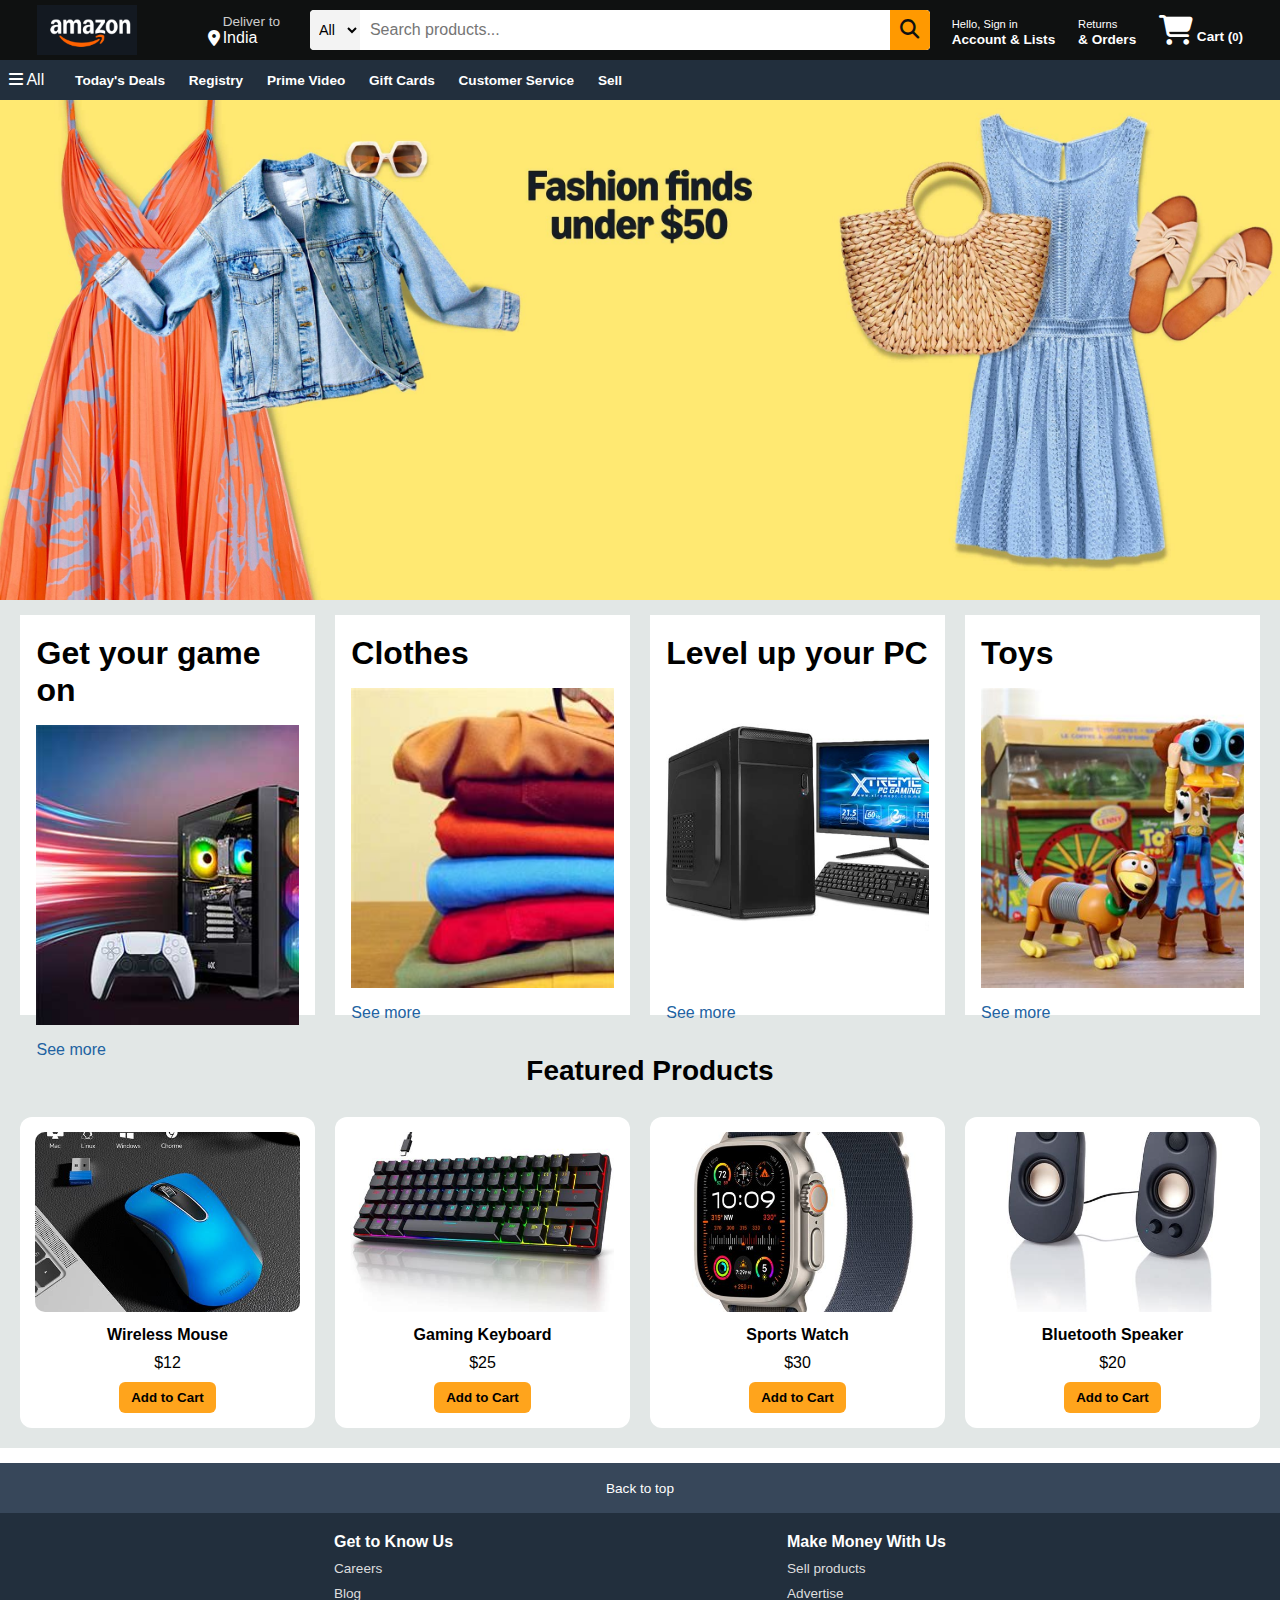
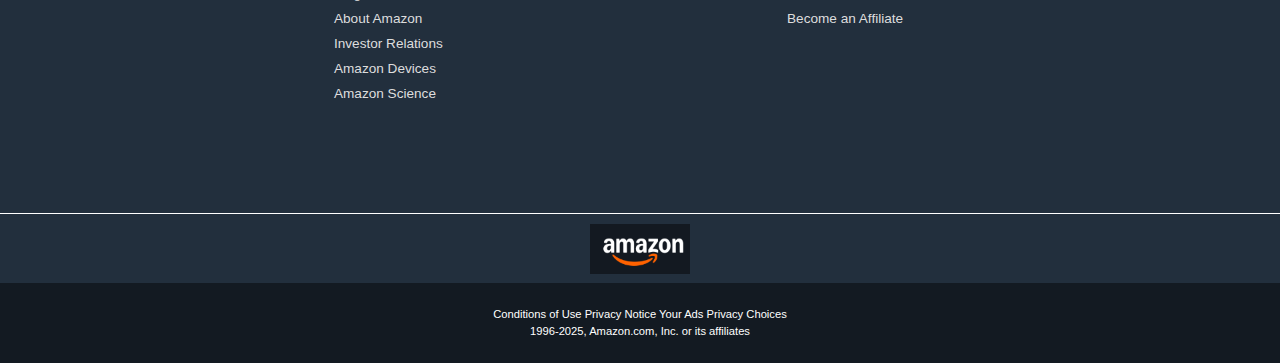
<file: index.html>
<!DOCTYPE html>
<html lang="en">
<head>
    <meta charset="UTF-8">
    <meta name="viewport" content="width=device-width, initial-scale=1.0">
    <title>Amazon Clone</title>

    <link rel="stylesheet" href="https://cdnjs.cloudflare.com/ajax/libs/font-awesome/6.7.2/css/all.min.css">
    <link rel="stylesheet" href="style.css">
</head>
<body>

    <header>
        <div class="navbar">
            <div class="nav-logo border">
                <div class="logo"></div>
            </div>

            <div class="nav-address border">
                <p class="add-fir">Deliver to</p>
                <div class="add-icon">
                    <i class="fa-solid fa-location-dot"></i>
                    <p class="add-sec">India</p>
                </div>
            </div>

            <div class="searchbar">
                <select class="all">
                    <option>All</option>
                </select>

                
                <input placeholder="Search products..." class="bar" id="searchInput">

                <div class="searchicon">
                    <i class="fa-solid fa-magnifying-glass"></i>
                </div>
            </div>

            <div class="nav-sign border">
                <p><span>Hello, Sign in</span></p>
                <p class="nav-sec">Account & Lists</p>
            </div>

            <div class="nav-sign border">
                <p><span>Returns</span></p>
                <p class="nav-sec">& Orders</p>
            </div>

            
            <div class="nav-cart border">
                <i class="fa-solid fa-cart-shopping"></i>
                Cart (<span id="cartCount">0</span>)
            </div>
        </div>

        <div class="panel">
            <div class="panel-all">
                <i class="fa-solid fa-bars"></i>
                All
            </div>
            <div class="panel-ops">
                <p>Today's Deals</p>
                <p>Registry</p>
                <p>Prime Video</p>
                <p>Gift Cards</p>
                <p>Customer Service</p>
                <p>Sell</p>
            </div>
        </div>
    </header>

    <div class="hero"></div>

    <div class="shopsection">
        <div class="box1 box">
            <div class="box-content"><h1>Get your game on</h1>
                <div class="box-img" style='background-image: url("game on.jpg");'></div>
                <p>See more</p>
            </div>
        </div>

        <div class="box2 box">
            <div class="box-content"><h1>Clothes</h1>
                <div class="box-img" style='background-image: url("clothes.jpeg");'></div>
                <p>See more</p>
            </div>
        </div>

        <div class="box3 box">
            <div class="box-content"><h1>Level up your PC</h1>
                <div class="box-img" style='background-image: url("pc.jpeg");'></div>
                <p>See more</p>
            </div>
        </div>

        <div class="box3 box">
            <div class="box-content"><h1>Toys</h1>
                <div class="box-img" style='background-image: url("toys.jpeg");'></div>
                <p>See more</p>
            </div>
        </div>

        

        
        <h2 class="product-heading">Featured Products</h2>
        <div class="product-section" id="productContainer"></div>

    </div>

    <footer>
        <div class="foot-panel1">Back to top</div>

        <div class="foot-panel2">
            <ul>
                <p>Get to Know Us</p>
                <a>Careers</a>
                <a>Blog</a>
                <a>About Amazon</a>
                <a>Investor Relations</a>
                <a>Amazon Devices</a>
                <a>Amazon Science</a>
            </ul>

            <ul>
                <p>Make Money With Us</p>
                <a>Sell products</a>
                <a>Advertise</a>
                <a>Become an Affiliate</a>
            </ul>
        </div>

        <div class="foot-panel3">
            <div class="logo"></div>
        </div>

        <div class="foot-panel4">
            <div class="pages">
                <a>Conditions of Use</a>
                <a>Privacy Notice</a>
                <a>Your Ads Privacy Choices</a>
            </div>

            <div class="copyright">
                1996-2025, Amazon.com, Inc. or its affiliates
            </div>
        </div>
    </footer>
    <script src="javascript.js"></script>
    </body>
</html>
</file>
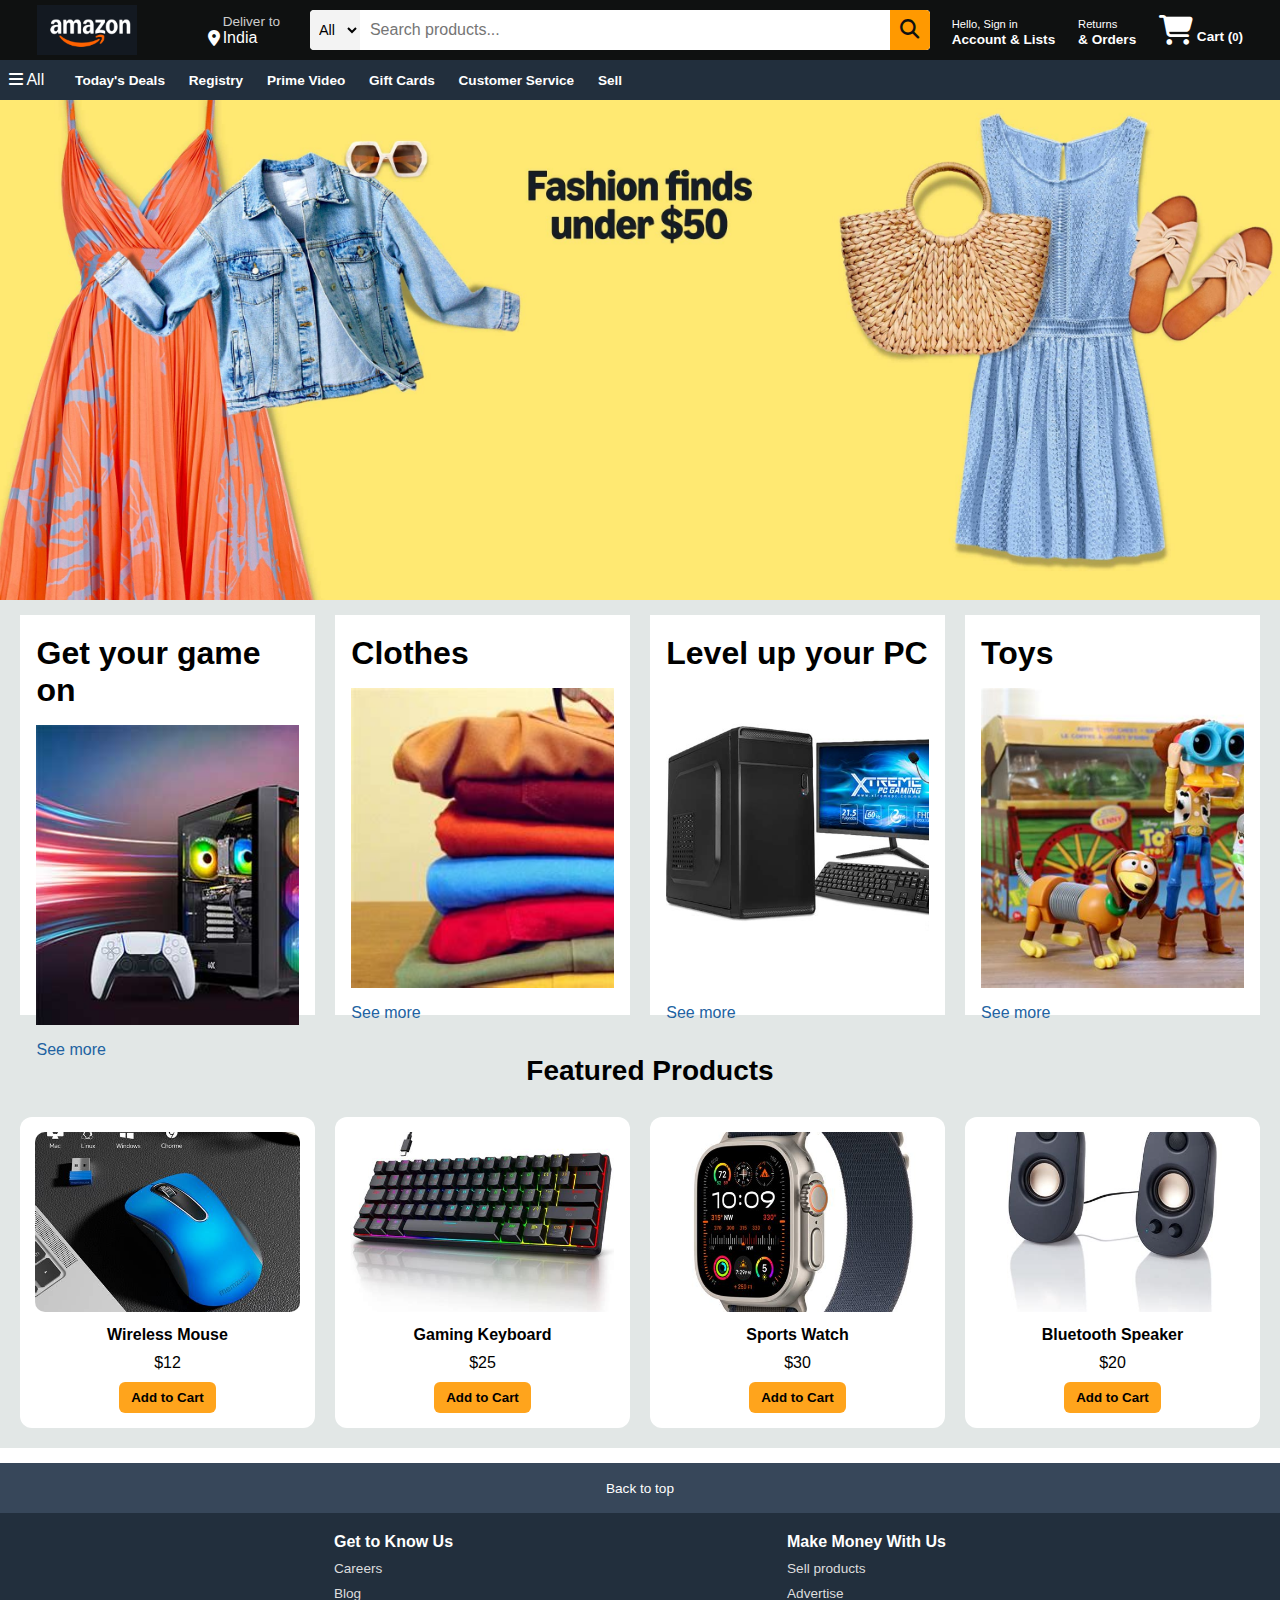
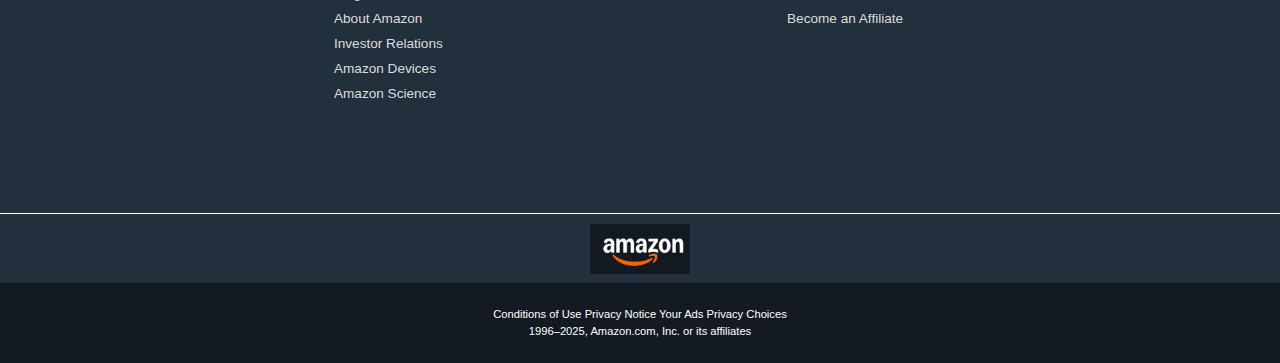
<file: _index.html>
<!DOCTYPE html>
<html lang="en">
<head>
    <meta charset="UTF-8">
    <meta name="viewport" content="width=device-width, initial-scale=1.0">
    <title>Amazon Clone</title>

    <link rel="stylesheet" href="https://cdnjs.cloudflare.com/ajax/libs/font-awesome/6.7.2/css/all.min.css">
    <link rel="stylesheet" href="_style.css">
</head>
<body>

    <header>
        <div class="navbar">
            <div class="nav-logo border">
                <div class="logo"></div>
            </div>

            <div class="nav-address border">
                <p class="add-fir">Deliver to</p>
                <div class="add-icon">
                    <i class="fa-solid fa-location-dot"></i>
                    <p class="add-sec">India</p>
                </div>
            </div>

            <div class="searchbar">
                <select class="all">
                    <option>All</option>
                </select>

                
                <input placeholder="Search products..." class="bar" id="searchInput">

                <div class="searchicon">
                    <i class="fa-solid fa-magnifying-glass"></i>
                </div>
            </div>

            <div class="nav-sign border">
                <p><span>Hello, Sign in</span></p>
                <p class="nav-sec">Account & Lists</p>
            </div>

            <div class="nav-sign border">
                <p><span>Returns</span></p>
                <p class="nav-sec">& Orders</p>
            </div>

            
            <div class="nav-cart border">
                <i class="fa-solid fa-cart-shopping"></i>
                Cart (<span id="cartCount">0</span>)
            </div>
        </div>

        <div class="panel">
            <div class="panel-all">
                <i class="fa-solid fa-bars"></i>
                All
            </div>
            <div class="panel-ops">
                <p>Today's Deals</p>
                <p>Registry</p>
                <p>Prime Video</p>
                <p>Gift Cards</p>
                <p>Customer Service</p>
                <p>Sell</p>
            </div>
        </div>
    </header>

    <div class="hero"></div>

    <div class="shopsection">
        <div class="box1 box">
            <div class="box-content"><h1>Get your game on</h1>
                <div class="box-img" style='background-image: url("game on.jpg");'></div>
                <p>See more</p>
            </div>
        </div>

        <div class="box2 box">
            <div class="box-content"><h1>Clothes</h1>
                <div class="box-img" style='background-image: url("clothes.jpeg");'></div>
                <p>See more</p>
            </div>
        </div>

        <div class="box3 box">
            <div class="box-content"><h1>Level up your PC</h1>
                <div class="box-img" style='background-image: url("pc.jpeg");'></div>
                <p>See more</p>
            </div>
        </div>

        <div class="box3 box">
            <div class="box-content"><h1>Toys</h1>
                <div class="box-img" style='background-image: url("toys.jpeg");'></div>
                <p>See more</p>
            </div>
        </div>

        

        
        <h2 class="product-heading">Featured Products</h2>
        <div class="product-section" id="productContainer"></div>

    </div>

    <footer>
        <div class="foot-panel1">Back to top</div>

        <div class="foot-panel2">
            <ul>
                <p>Get to Know Us</p>
                <a>Careers</a>
                <a>Blog</a>
                <a>About Amazon</a>
                <a>Investor Relations</a>
                <a>Amazon Devices</a>
                <a>Amazon Science</a>
            </ul>

            <ul>
                <p>Make Money With Us</p>
                <a>Sell products</a>
                <a>Advertise</a>
                <a>Become an Affiliate</a>
            </ul>
        </div>

        <div class="foot-panel3">
            <div class="logo"></div>
        </div>

        <div class="foot-panel4">
            <div class="pages">
                <a>Conditions of Use</a>
                <a>Privacy Notice</a>
                <a>Your Ads Privacy Choices</a>
            </div>

            <div class="copyright">
                1996–2025, Amazon.com, Inc. or its affiliates
            </div>
        </div>
    </footer>
    <script src="_javascript.js"></script>
    </body>
</html>
</file>
<file: style.css>
* {
  margin: 0;
  padding: 0;
  box-sizing: border-box;
  font-family: Arial, sans-serif;
}

.navbar {
  background-color: #0f1111;
  height: 60px;
  color: white;
  display: flex;
  align-items: center;
  padding: 0 15px;
  justify-content: space-evenly;
}

.border {
  border: 1.5px solid transparent;
}

.border:hover {
  border: 1.5px solid white;
}

.nav-logo {
  width: 150px;
  height: 50px;
  display: flex;
  align-items: center;
}

.logo {
  background-image: url("screenshot.png");
  background-size: cover;
  width: 100%;
  height: 100%;
  
}

.add-fir {
  color: #cccccc;
  font-size: 0.85rem;
  margin-left: 15px;
}

.add-sec {
  font-size: 1rem;
  margin-left: 3px;
}

.add-icon {
  display: flex;
  align-items: center;
}

.searchbar {
  display: flex;
  align-items: center;
  margin-left: 8px;
  width: 620px;
  height: 40px;
  border-radius: 4px;
  overflow: hidden;
  background-color: white;
}

.all {
  width: 50px;
  height: 100%;
  background-color: #f3f3f3;
  border: none;
  border-top-left-radius: 4px;
  border-bottom-left-radius: 4px;
  padding-left: 5px;
  font-size: 0.9rem;
}

.bar {
  flex: 1;
  height: 100%;
  font-size: 1rem;
  padding: 0 10px;
  border: none;
  outline: none;
  border-radius: 0;
}

.searchicon {
  width: 40px;
  height: 100%;
  display: flex;
  justify-content: center;
  align-items: center;
  font-size: 1.2rem;
  background-color: rgb(255, 153, 0);
  border-top-right-radius: 4px;
  border-bottom-right-radius: 4px;
  color: #0f1111;

}
span{
  font-size: 0.7rem;

}
.nav-sec{
  font-size: 0.85rem;
  font-weight: 700;
}
.searchbar:hover{
  border: 2px solid orange;
}
.nav-cart i{
  font-size: 30px;
}
.nav-cart{
  font-size: 0.85rem;
  font-weight: 700;
}
.panel{
  background-color: #222f3d;
  height: 40px;
  display: flex;
  align-items: center;
  color: white;
  justify-content:space-evenly;
  gap: 2px;
}
.panel-ops p{
  display: inline;
  margin-left: 20px;
}
.panel-ops{
  display: inline;
  justify-content: space-evenly;
  color: white;
  width: 95%;
  font-size: 0.85rem;
  font-weight: 700;
  
}
.hero{
  background-image: url("fashion.jpg");
  background-size: cover;
  height: 500px;
  
}
.shopsection{
  display: flex;
  justify-content: space-evenly;
  background-color:#e2e7e6;
  flex-wrap: wrap;
}
.box{
  height: 400px;
  
   width: 23%;
  background-color: white;
  padding:20px 0px 10px;
  margin-top: 15px;
}
.box-img{
  height: 300px;
  background-size: cover;
  margin-top: 1rem;
  margin-bottom: 1rem;
  
}
.box-content{
  margin-left: 1rem;
  margin-right: 1rem;
}
.box-content p{
  color: #2162a1;
}
footer{
  margin-top: 15px;
}
.foot-panel1{
  background-color: #37475a;
  color: white;
  height: 50px;
  display: flex;
  align-items: center;
  justify-content: center;
  font-size: 0.85rem;
}
.foot-panel2{
  background-color: #222f3d;
  display: flex;
  height: 300px;
  justify-content: space-evenly;
}
ul{
  margin-top: 20px;
}
ul p{
  font-size: 1rem;
  font-weight: 700;
  color:white;
}
ul a{
  display: block;
  margin-top:10px;
  font-size: 0.85rem;
  color:#dddddd;

}
.foot-panel3{
  border-top: 0.5px solid white;
  
  background-color: #222f3d;
  color: white;
  height: 70px;
  display: flex;
  justify-content: center;
  align-items: center;

}
.logo{
  background-image: url("screenshot.png");
  background-size: cover;
  height: 50px;
  width: 100px;
}
.foot-panel4{
  background-color: #131a22;
  color: white;
  height: 80px;
  text-align: center;
  font-size: 0.70rem;
}
.pages{
  
   padding-top:25px ;
   
}
.copyright{
  padding-top: 5px;
 
}
.product-heading {
  font-size: 28px;
  margin: 40px 0 10px 20px;
}

.product-section {
  width: 100%;
  display: grid;
  grid-template-columns: repeat(auto-fit, minmax(220px, 1fr));
  gap: 20px;
  padding: 20px;
}

.product {
  background: white;
  padding: 15px;
  border-radius: 12px;
  text-align: center;
}

.product img {
  width: 100%;
  height: 180px;
  object-fit: cover;
  border-radius: 10px;
}

.product-title {
  font-size: 1rem;
  font-weight: 600;
  margin: 10px 0;
}

.add-to-cart {
  margin-top: 10px;
  padding: 8px 12px;
  background: #ffa41c;
  border: none;
  border-radius: 6px;
  cursor: pointer;
  font-weight: bold;
}

.add-to-cart:hover {
  background: #ff8f00;
}
</file>
<file: _style.css>
* {
  margin: 0;
  padding: 0;
  box-sizing: border-box;
  font-family: Arial, sans-serif;
}

.navbar {
  background-color: #0f1111;
  height: 60px;
  color: white;
  display: flex;
  align-items: center;
  padding: 0 15px;
  justify-content: space-evenly;
}

.border {
  border: 1.5px solid transparent;
}

.border:hover {
  border: 1.5px solid white;
}

.nav-logo {
  width: 150px;
  height: 50px;
  display: flex;
  align-items: center;
}

.logo {
  background-image: url("screenshot.png");
  background-size: cover;
  width: 100%;
  height: 100%;
  
}

.add-fir {
  color: #cccccc;
  font-size: 0.85rem;
  margin-left: 15px;
}

.add-sec {
  font-size: 1rem;
  margin-left: 3px;
}

.add-icon {
  display: flex;
  align-items: center;
}

.searchbar {
  display: flex;
  align-items: center;
  margin-left: 8px;
  width: 620px;
  height: 40px;
  border-radius: 4px;
  overflow: hidden;
  background-color: white;
}

.all {
  width: 50px;
  height: 100%;
  background-color: #f3f3f3;
  border: none;
  border-top-left-radius: 4px;
  border-bottom-left-radius: 4px;
  padding-left: 5px;
  font-size: 0.9rem;
}

.bar {
  flex: 1;
  height: 100%;
  font-size: 1rem;
  padding: 0 10px;
  border: none;
  outline: none;
  border-radius: 0;
}

.searchicon {
  width: 40px;
  height: 100%;
  display: flex;
  justify-content: center;
  align-items: center;
  font-size: 1.2rem;
  background-color: rgb(255, 153, 0);
  border-top-right-radius: 4px;
  border-bottom-right-radius: 4px;
  color: #0f1111;

}
span{
  font-size: 0.7rem;

}
.nav-sec{
  font-size: 0.85rem;
  font-weight: 700;
}
.searchbar:hover{
  border: 2px solid orange;
}
.nav-cart i{
  font-size: 30px;
}
.nav-cart{
  font-size: 0.85rem;
  font-weight: 700;
}
.panel{
  background-color: #222f3d;
  height: 40px;
  display: flex;
  align-items: center;
  color: white;
  justify-content:space-evenly;
  gap: 2px;
}
.panel-ops p{
  display: inline;
  margin-left: 20px;
}
.panel-ops{
  display: inline;
  justify-content: space-evenly;
  color: white;
  width: 95%;
  font-size: 0.85rem;
  font-weight: 700;
  
}
.hero{
  background-image: url("fashion.jpg");
  background-size: cover;
  height: 500px;
  
}
.shopsection{
  display: flex;
  justify-content: space-evenly;
  background-color:#e2e7e6;
  flex-wrap: wrap;
}
.box{
  height: 400px;
  
   width: 23%;
  background-color: white;
  padding:20px 0px 10px;
  margin-top: 15px;
}
.box-img{
  height: 300px;
  background-size: cover;
  margin-top: 1rem;
  margin-bottom: 1rem;
  
}
.box-content{
  margin-left: 1rem;
  margin-right: 1rem;
}
.box-content p{
  color: #2162a1;
}
footer{
  margin-top: 15px;
}
.foot-panel1{
  background-color: #37475a;
  color: white;
  height: 50px;
  display: flex;
  align-items: center;
  justify-content: center;
  font-size: 0.85rem;
}
.foot-panel2{
  background-color: #222f3d;
  display: flex;
  height: 300px;
  justify-content: space-evenly;
}
ul{
  margin-top: 20px;
}
ul p{
  font-size: 1rem;
  font-weight: 700;
  color:white;
}
ul a{
  display: block;
  margin-top:10px;
  font-size: 0.85rem;
  color:#dddddd;

}
.foot-panel3{
  border-top: 0.5px solid white;
  
  background-color: #222f3d;
  color: white;
  height: 70px;
  display: flex;
  justify-content: center;
  align-items: center;

}
.logo{
  background-image: url("screenshot.png");
  background-size: cover;
  height: 50px;
  width: 100px;
}
.foot-panel4{
  background-color: #131a22;
  color: white;
  height: 80px;
  text-align: center;
  font-size: 0.70rem;
}
.pages{
  
   padding-top:25px ;
   
}
.copyright{
  padding-top: 5px;
 
}
.product-heading {
  font-size: 28px;
  margin: 40px 0 10px 20px;
}

.product-section {
  width: 100%;
  display: grid;
  grid-template-columns: repeat(auto-fit, minmax(220px, 1fr));
  gap: 20px;
  padding: 20px;
}

.product {
  background: white;
  padding: 15px;
  border-radius: 12px;
  text-align: center;
}

.product img {
  width: 100%;
  height: 180px;
  object-fit: cover;
  border-radius: 10px;
}

.product-title {
  font-size: 1rem;
  font-weight: 600;
  margin: 10px 0;
}

.add-to-cart {
  margin-top: 10px;
  padding: 8px 12px;
  background: #ffa41c;
  border: none;
  border-radius: 6px;
  cursor: pointer;
  font-weight: bold;
}

.add-to-cart:hover {
  background: #ff8f00;
}
</file>
